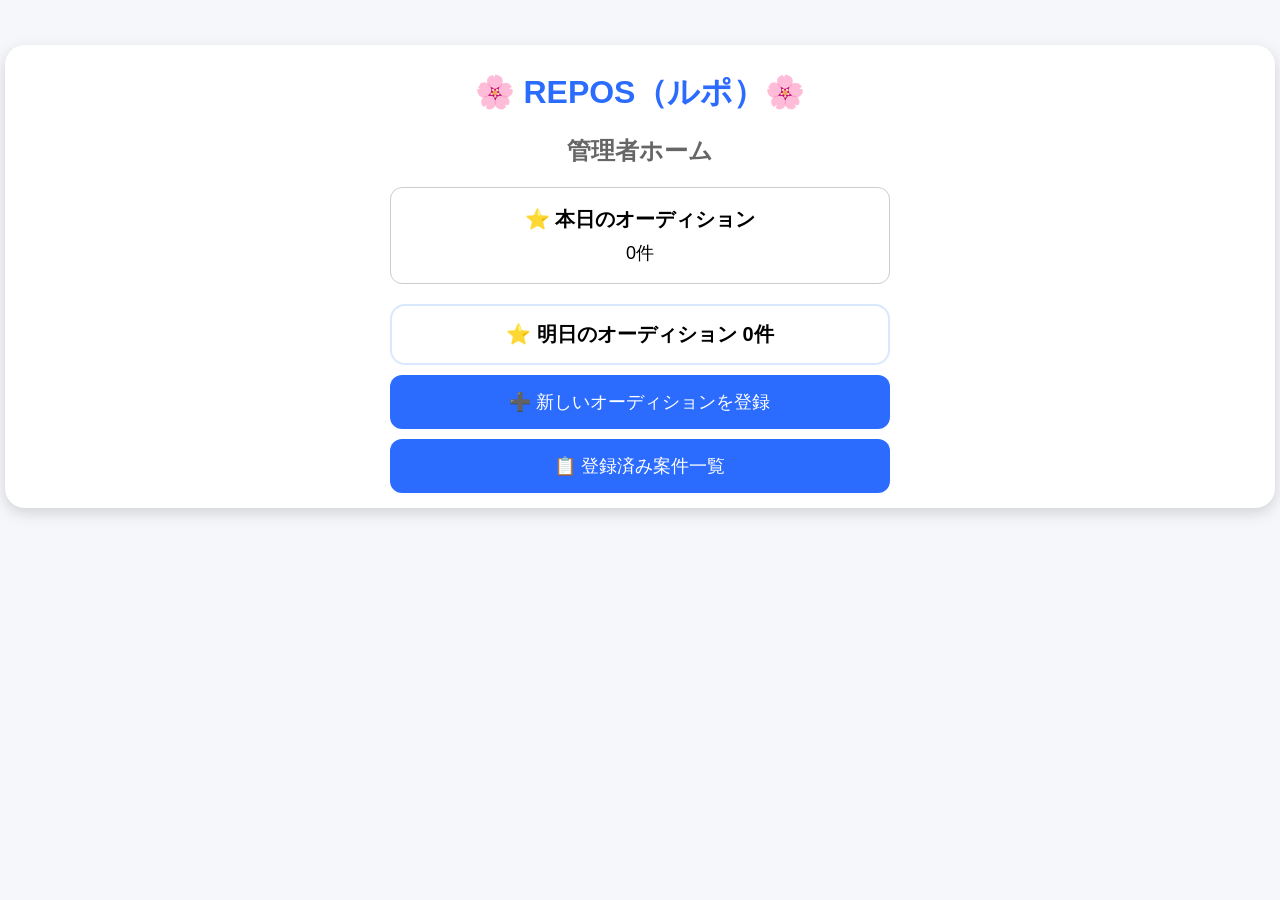
<file: index.html>
<!DOCTYPE html>
<html lang="ja">

<head>

<meta charset="UTF-8">

<meta name="viewport"
content="width=device-width, initial-scale=1.0">

<title>REPOS（ルポ）</title>

<link rel="stylesheet" href="style.css">

</head>

<body>

<div class="container">

<h1>🌸 REPOS（ルポ）🌸</h1>

<h2>管理者ホーム</h2>

<div class="menu">

<!-- ① 本日のオーディション -->
<div
class="today-audition-box"
onclick="location.href='today.html'"
>

<div class="today-title">
⭐ 本日のオーディション
</div>

<div class="today-count">
<span id="todayCount">0</span>件
</div>

</div>


<!-- ② 明日のオーディション -->
<div
class="card"
onclick="location.href='tomorrow.html'"
>

⭐ 明日のオーディション
<span id="tomorrowCount">0</span>件

</div>


<!-- ③ 3日前の入力確認 -->
<div
class="card"
id="inputCheckNotice"
onclick="location.href='check.html'"
style="display:none;"
>

🔔 入力確認のお知らせ
<span id="inputCheckCount">0</span>件

</div>


<!-- ④ 新しいオーディション登録 -->
<button
class="new-audition-button"
onclick="location.href='admin.html'"
>

➕ 新しいオーディションを登録

</button>


<!-- ⑤ 登録済み案件一覧 -->
<button
class="new-audition-button"
onclick="location.href='list.html'"
>

📋 登録済み案件一覧

</button>


</div>

</div>


<script src="app.js"></script>


<style>

.today-audition-box {
    width: 90%;
    max-width: 500px;
    margin: 20px auto;
    padding: 18px;
    border: 1px solid #cccccc;
    border-radius: 12px;
    background: #ffffff;
    text-align: center;
    cursor: pointer;
    box-sizing: border-box;
}

.today-title {
    font-size: 20px;
    font-weight: bold;
    margin-bottom: 8px;
}

.today-count {
    font-size: 18px;
}

.today-audition-box:hover {
    opacity: 0.8;
}

</style>


</body>

</html>
</file>
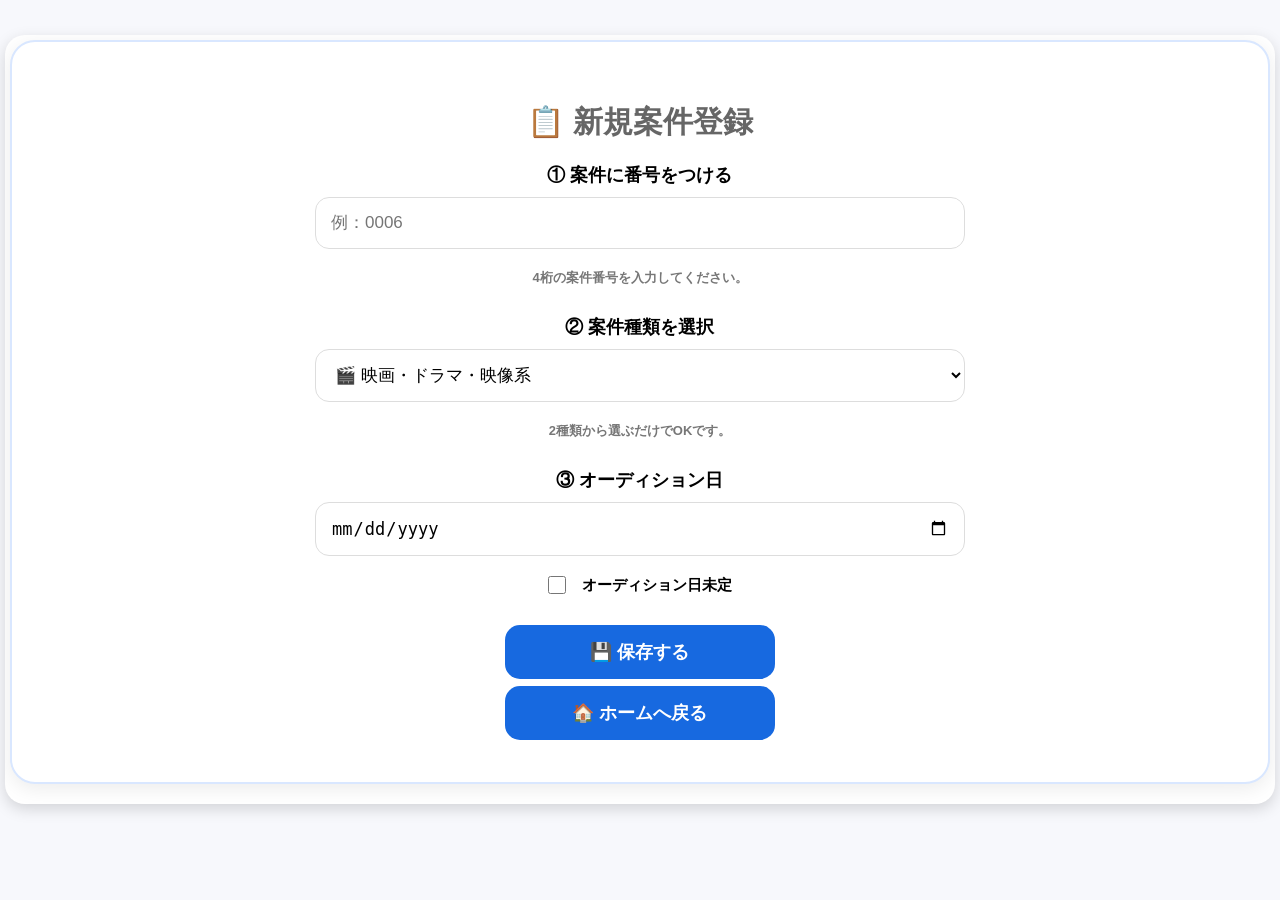
<file: admin.html>
<!DOCTYPE html>
<html lang="ja">

<head>

<meta charset="UTF-8">

<meta name="viewport"
content="width=device-width, initial-scale=1.0">

<title>REPOS - 新規案件登録</title>

<link rel="stylesheet" href="style.css">

<style>

body{
    margin:0;
    font-family:
        -apple-system,
        BlinkMacSystemFont,
        "Helvetica Neue",
        "Yu Gothic",
        "Meiryo",
        sans-serif;
    background:#f7f8fc;
}

.container{
    max-width:760px;
    margin:30px auto;
    padding:25px;
}

.card{
    background:white;
    border-radius:25px;
    padding:35px 30px;
    box-shadow:0 5px 20px rgba(0,0,0,0.08);
}

h2{
    text-align:center;
    margin-bottom:35px;
}

.form-group{
    margin-bottom:28px;
}

.form-title{
    font-size:18px;
    font-weight:bold;
    margin-bottom:10px;
    text-align:center;
}

input[type="text"],
input[type="date"],
select{
    width:100%;
    box-sizing:border-box;
    padding:15px;
    border:1px solid #ddd;
    border-radius:14px;
    font-size:17px;
    background:white;
}

select{
    cursor:pointer;
}

.case-name-note{
    text-align:center;
    color:#777;
    font-size:13px;
    margin-top:7px;
}

/* オーディション日未定 */
.checkbox-area{
    margin-top:14px;
    text-align:center;
    font-size:15px;
}

.checkbox-area label{
    display:inline-flex;
    align-items:center;
    justify-content:center;
    gap:8px;
    cursor:pointer;
}

.checkbox-area input{
    width:18px;
    height:18px;
    margin:0;
    cursor:pointer;
}

.button-area{
    text-align:center;
    margin-top:30px;
}

.save-button,
.home-button{
    width:270px;
    padding:15px;
    border:none;
    border-radius:15px;
    font-size:18px;
    font-weight:bold;
    cursor:pointer;
    margin:7px auto;
    display:block;
}

.save-button{
    background:#1769e0;
    color:white;
}

.home-button{
    background:#1769e0;
    color:white;
}

.save-button:hover,
.home-button:hover{
    opacity:0.9;
}


/* =========================================
   管理者パソコン用
   ========================================= */

@media (min-width:769px){

    /* 入力欄を中央にして650px */
    .form-group input:not([type="checkbox"]),
    .form-group select{
        width:650px !important;
        max-width:650px !important;
        margin-left:auto !important;
        margin-right:auto !important;
        display:block !important;
        box-sizing:border-box !important;
    }

    /* オーディション日未定も650pxの範囲内で中央 */
    .form-group .checkbox-area{
        width:650px !important;
        max-width:650px !important;
        margin:14px auto 0 !important;
        text-align:center !important;
        display:block !important;
        box-sizing:border-box !important;
    }

    .form-group .checkbox-area label{
        display:inline-flex !important;
        align-items:center !important;
        justify-content:center !important;
        margin:0 auto !important;
        gap:8px !important;
    }

}


/* =========================================
   スマホ
   ========================================= */

@media (max-width:768px){

    .container{
        width:100%;
        box-sizing:border-box;
        margin:15px auto;
        padding:15px;
    }

    .card{
        padding:25px 18px;
    }

    .checkbox-area{
        text-align:center;
    }

}

</style>

</head>


<body>

<div class="container">

<div class="card">

<h2>📋 新規案件登録</h2>


<!-- 案件番号 -->

<div class="form-group">

<div class="form-title">
① 案件に番号をつける
</div>

<input
    type="text"
    id="caseNumber"
    placeholder="例：0006"
    maxlength="4"
>

<div class="case-name-note">
4桁の案件番号を入力してください。
</div>

</div>


<!-- 案件種類 -->

<div class="form-group">

<div class="form-title">
② 案件種類を選択
</div>

<select
    id="caseType"
>
    <option value="movie">
        🎬 映画・ドラマ・映像系
    </option>

    <option value="cm">
        📸 CM・スチール系
    </option>
</select>

<div class="case-name-note">
2種類から選ぶだけでOKです。
</div>

</div>


<!-- オーディション日 -->

<div class="form-group">

<div class="form-title">
③ オーディション日
</div>

<input
    type="date"
    id="auditionDate"
>

<div class="checkbox-area">

<label>

<input
    type="checkbox"
    id="dateUnknown"
>

<span>オーディション日未定</span>

</label>

</div>

</div>


<!-- 保存 -->

<div class="button-area">

<button
    type="button"
    class="save-button"
    onclick="saveAudition()"
>
💾 保存する
</button>

<button
    type="button"
    class="home-button"
    onclick="location.href='index.html'"
>
🏠 ホームへ戻る
</button>

</div>

</div>

</div>


<script src="app.js?v=20260825-2005"></script>

</body>

</html>
</file>
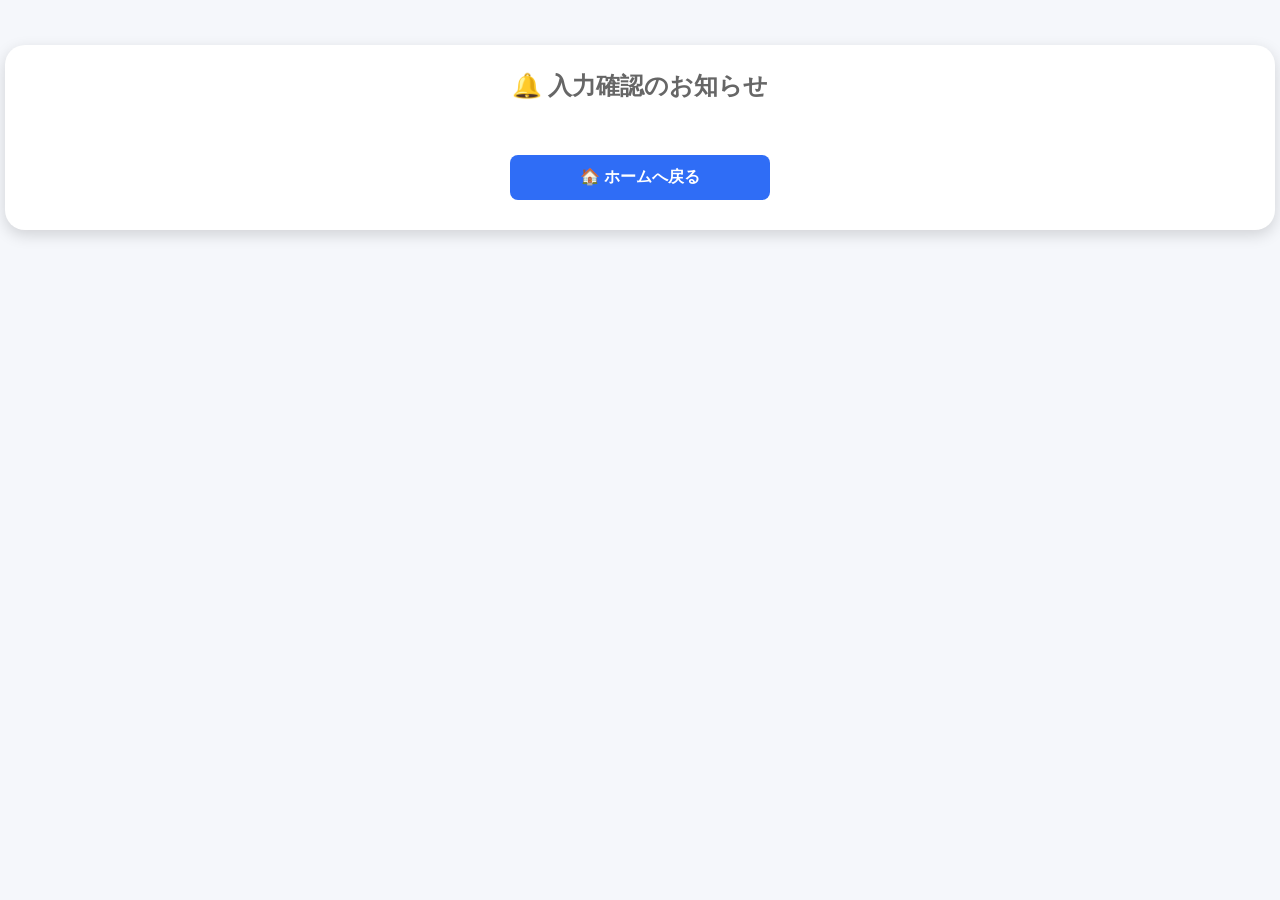
<file: check.html>
<!DOCTYPE html>
<html lang="ja">

<head>

<meta charset="UTF-8">

<meta name="viewport"
content="width=device-width, initial-scale=1.0">

<title>入力確認のお知らせ - REPOS</title>

<link rel="stylesheet" href="style.css">

</head>

<body>

<div class="container">

<h2>🔔 入力確認のお知らせ</h2>

<div id="checkList"></div>

<br>

<button
class="home-button"
onclick="location.href='index.html'"
>
🏠 ホームへ戻る
</button>

</div>

<script src="app.js"></script>

</body>

</html>
</file>
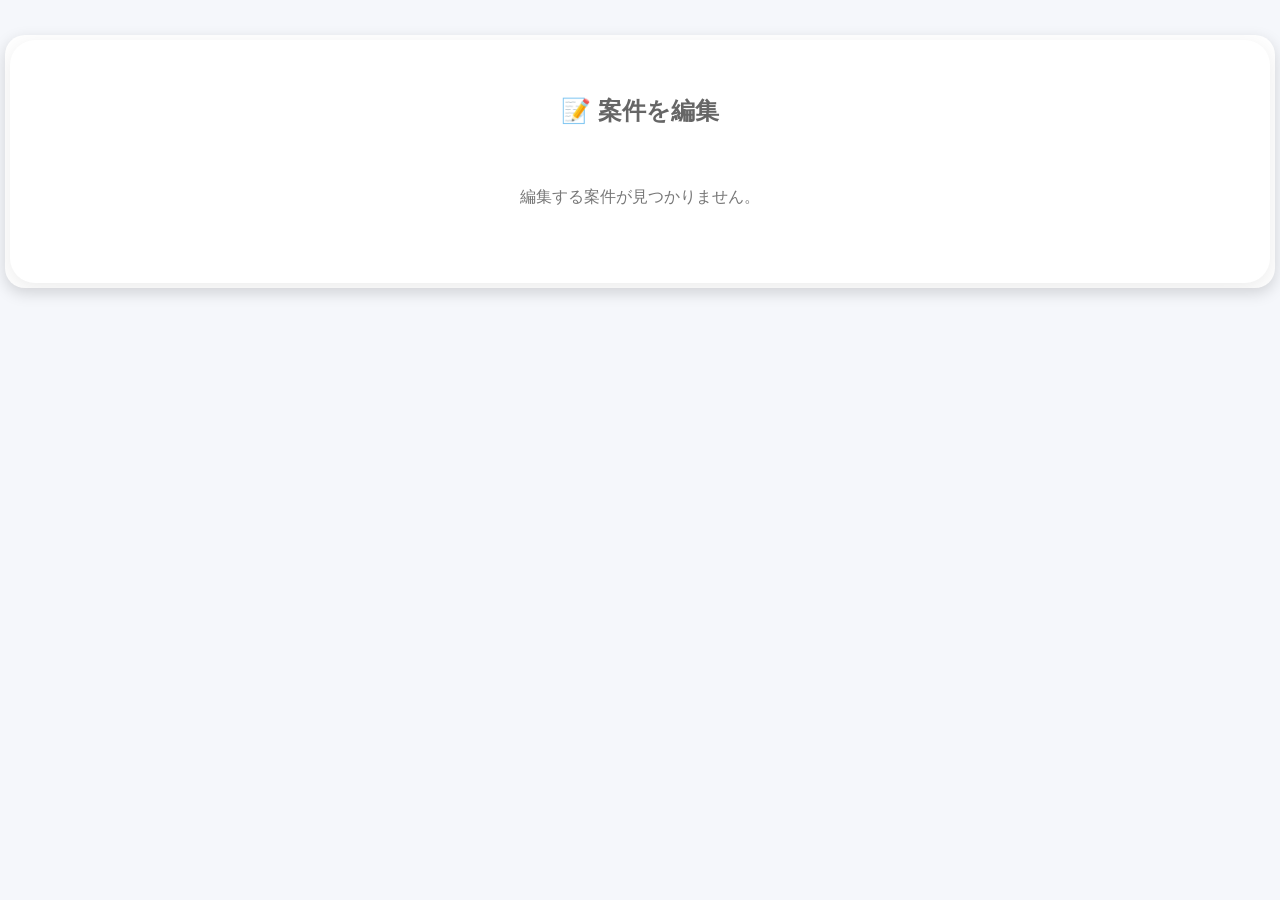
<file: edit.html>
<!DOCTYPE html>
<html lang="ja">

<head>

<meta charset="UTF-8">

<meta name="viewport"
content="width=device-width, initial-scale=1.0">

<title>案件を編集 - REPOS</title>

<link rel="stylesheet" href="style.css">

<style>

.form-container{
    max-width:760px;
    margin:30px auto;
    padding:25px;
}

.edit-card{
    background:#ffffff;
    border-radius:25px;
    padding:35px 30px;
    box-shadow:0 5px 20px rgba(0,0,0,0.08);
}

.form-group{
    margin-bottom:26px;
}

.form-title{
    font-size:18px;
    font-weight:bold;
    margin-bottom:10px;
    text-align:center;
}

.edit-input,
.edit-select{
    width:100%;
    box-sizing:border-box;
    padding:15px;
    border:1px solid #ddd;
    border-radius:14px;
    font-size:17px;
    background:#ffffff;
}

.edit-input[readonly]{
    background:#f5f5f5;
    color:#666;
}

.note{
    text-align:center;
    color:#777;
    font-size:13px;
    margin-top:7px;
}

.checkbox-area{
    width:100%;
    text-align:center;
    margin-top:14px;
    font-size:15px;
}

.checkbox-area label{
    display:inline-flex;
    align-items:center;
    justify-content:center;
    gap:8px;
    cursor:pointer;
}

.checkbox-area input{
    width:18px;
    height:18px;
    margin:0;
    cursor:pointer;
}

.button-area{
    text-align:center;
    margin-top:30px;
}

.save-edit-button,
.back-button{
    width:270px;
    padding:15px;
    border-radius:15px;
    font-size:18px;
    font-weight:bold;
    cursor:pointer;
    margin:7px auto;
    display:block;
}

.save-edit-button{
    background:#1769e0;
    border:none;
    color:#ffffff;
}

.back-button{
    background:#ffffff;
    border:1px solid #aaa;
    color:#333;
}

.save-edit-button:hover,
.back-button:hover{
    opacity:0.9;
}

.loading{
    text-align:center;
    padding:40px 10px;
    color:#777;
    font-size:16px;
}

@media (min-width:769px){

    .form-group .edit-input,
    .form-group .edit-select{
        width:650px !important;
        max-width:650px !important;
        margin-left:auto !important;
        margin-right:auto !important;
        display:block !important;
        box-sizing:border-box !important;
    }

    .checkbox-area{
        width:650px !important;
        max-width:650px !important;
        margin:14px auto 0 !important;
        text-align:center !important;
        display:block !important;
        box-sizing:border-box !important;
    }

}

@media (max-width:768px){

    .form-container{
        width:100%;
        box-sizing:border-box;
        margin:15px auto;
        padding:15px;
    }

    .edit-card{
        padding:25px 18px;
    }

    .checkbox-area{
        text-align:center;
    }

}

</style>

</head>


<body>


<div class="container form-container">

<div class="edit-card">


<h2 style="text-align:center;">
📝 案件を編集
</h2>


<div id="loadingMessage" class="loading">
読み込み中…
</div>


<div id="editForm" style="display:none;">


<!-- 案件番号 -->

<div class="form-group">

<div class="form-title">
案件番号
</div>

<input
    type="text"
    id="caseNumber"
    class="edit-input"
    readonly
>

<div class="note">
案件番号は確認用です。
</div>

</div>


<!-- 案件種類 -->

<div class="form-group">

<div class="form-title">
案件種類
</div>

<select
    id="caseType"
    class="edit-select"
>

<option value="映画・ドラマ・映像系">
🎬 映画・ドラマ・映像系
</option>

<option value="CM・スチール系">
📸 CM・スチール系
</option>

</select>

</div>


<!-- オーディション日 -->

<div class="form-group">

<div class="form-title">
オーディション日
</div>

<input
    type="date"
    id="auditionDate"
    class="edit-input"
>


<div class="checkbox-area">

<label>

<input
    type="checkbox"
    id="dateUnknown"
>

<span>オーディション日未定</span>

</label>

</div>

</div>


<!-- ボタン -->

<div class="button-area">

<button
    type="button"
    class="save-edit-button"
    id="saveButton"
>
💾 変更を保存
</button>


<button
    type="button"
    class="back-button"
    onclick="location.href='list.html'"
>
📋 一覧へ戻る
</button>

</div>


</div>

</div>

</div>


<script>

const SUPABASE_URL =
"https://wnfuyczwuptkwicpullu.supabase.co";

const SUPABASE_KEY =
"sb_publishable_tJYjnFCgcvUII28F8sGKLQ_aRcwntH2";


/* 編集する案件ID */

const editingId =
localStorage.getItem("editingAuditionId");


const loadingMessage =
document.getElementById("loadingMessage");

const editForm =
document.getElementById("editForm");


/* IDがない場合 */

if(!editingId){

    loadingMessage.textContent =
        "編集する案件が見つかりません。";

}else{

    loadEditData();

}


/* =========================
   案件データを読み込む
   ========================= */

async function loadEditData(){

    try{

        const response =
            await fetch(
                SUPABASE_URL +
                "/rest/v1/auditions?id=eq." +
                encodeURIComponent(editingId) +
                "&select=*",
                {
                    method:"GET",
                    headers:{
                        "apikey":SUPABASE_KEY
                    }
                }
            );


        if(!response.ok){

            throw new Error(
                "案件データの取得に失敗しました。"
            );

        }


        const data =
            await response.json();


        if(data.length === 0){

            throw new Error(
                "編集する案件が見つかりません。"
            );

        }


        const audition =
            data[0];


        /* 案件番号 */

        document.getElementById(
            "caseNumber"
        ).value =
            audition.case_number || "";


        /* 案件種類 */

        document.getElementById(
            "caseType"
        ).value =
            audition.case_type || "映画・ドラマ・映像系";


        /* オーディション日 */

        document.getElementById(
            "auditionDate"
        ).value =
            audition.audition_date || "";


        /* オーディション日未定 */

        document.getElementById(
            "dateUnknown"
        ).checked =
            audition.date_unknown === true;


        /* 未定なら日付入力を無効 */

        updateDateInput();


        loadingMessage.style.display =
            "none";

        editForm.style.display =
            "block";


    }catch(error){

        console.error(
            "編集画面読み込みエラー:",
            error
        );

        loadingMessage.textContent =
            "案件を読み込めませんでした。";

    }

}


/* =========================
   日付未定の切り替え
   ========================= */

document.getElementById(
    "dateUnknown"
).addEventListener(
    "change",
    updateDateInput
);


function updateDateInput(){

    const checkbox =
        document.getElementById(
            "dateUnknown"
        );

    const dateInput =
        document.getElementById(
            "auditionDate"
        );


    if(checkbox.checked){

        dateInput.value = "";

        dateInput.disabled = true;

        dateInput.style.background =
            "#f5f5f5";

    }else{

        dateInput.disabled = false;

        dateInput.style.background =
            "#ffffff";

    }

}


/* =========================
   変更を保存
   ========================= */

document.getElementById(
    "saveButton"
).addEventListener(
    "click",
    saveChanges
);


async function saveChanges(){

    const caseType =
        document.getElementById(
            "caseType"
        ).value;


    const dateUnknown =
        document.getElementById(
            "dateUnknown"
        ).checked;


    const auditionDate =
        document.getElementById(
            "auditionDate"
        ).value;


    /* 日付チェック */

    if(
        !dateUnknown &&
        auditionDate === ""
    ){

        alert(
            "オーディション日を入力するか、\n" +
            "「オーディション日未定」にチェックしてください。"
        );

        return;

    }


    try{

        const response =
            await fetch(
                SUPABASE_URL +
                "/rest/v1/auditions?id=eq." +
                encodeURIComponent(editingId),
                {
                    method:"PATCH",

                    headers:{
                        "Content-Type":
                            "application/json",

                        "apikey":
                            SUPABASE_KEY,

                        "Prefer":
                            "return=minimal"
                    },

                    body:
                        JSON.stringify({

                            case_type:
                                caseType,

                            audition_date:
                                dateUnknown
                                    ? null
                                    : auditionDate,

                            date_unknown:
                                dateUnknown

                        })
                }
            );


        if(!response.ok){

            const errorText =
                await response.text();

            console.error(
                "変更保存エラー:",
                errorText
            );

            alert(
                "変更を保存できませんでした。\n\n" +
                errorText
            );

            return;

        }


        alert(
            "変更を保存しました。"
        );


        /* 保存後は一覧へ */

        localStorage.removeItem(
            "editingAuditionId"
        );

        location.href =
            "list.html";


    }catch(error){

        console.error(
            "変更保存エラー:",
            error
        );

        alert(
            "変更を保存できませんでした。\n" +
            "インターネット接続を確認してください。"
        );

    }

}

</script>


</body>

</html>
</file>
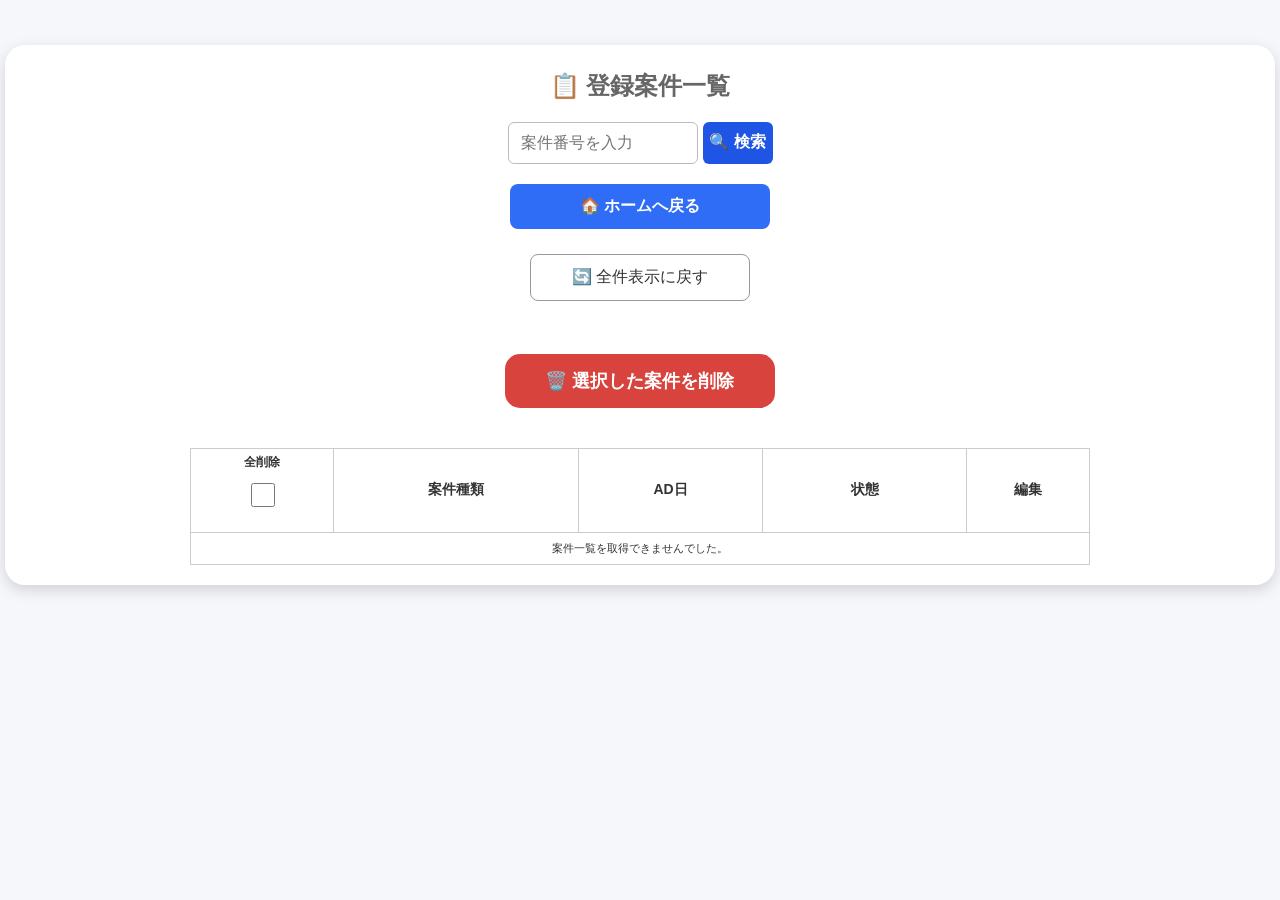
<file: list.html>
<!DOCTYPE html>
<html lang="ja">

<head>

<meta charset="UTF-8">

<meta name="viewport"
content="width=device-width, initial-scale=1.0">

<title>REPOS - 登録案件一覧</title>

<link rel="stylesheet" href="style.css">

<style>

.table-scroll{
    width:100%;
    overflow-x:hidden;
}

.list-table{
    width:100%;
    min-width:0;
    table-layout:fixed;
    border-collapse:collapse;
}

.list-table th,
.list-table td{
    padding:10px 4px;
    text-align:center;
    border:1px solid #ddd;
    box-sizing:border-box;
    overflow:hidden;
}

.list-table th{
    background:#f5f7ff;
    font-weight:bold;
    font-size:14px;
}


/* 横スクロールなしで5列を画面内に収める */

.list-table th:nth-child(1),
.list-table td:nth-child(1){
    width:18%;
}

.list-table th:nth-child(2),
.list-table td:nth-child(2){
    width:24%;
}

.list-table th:nth-child(3),
.list-table td:nth-child(3){
    width:21%;
}

.list-table th:nth-child(4),
.list-table td:nth-child(4){
    width:27%;
}

.list-table th:nth-child(5),
.list-table td:nth-child(5){
    width:10%;
}


.type-cell{
    font-weight:bold;
    white-space:normal;
    overflow-wrap:anywhere;
    word-break:break-word;
    line-height:1.35;
}


.status-select-list{
    width:100%;
    min-width:0;
    max-width:100%;
    box-sizing:border-box;
    padding:7px 2px;
    border-radius:10px;
    border:1px solid #ddd;
    background:#fff;
    font-size:13px;
    font-weight:bold;
    text-align:center;
    cursor:pointer;
}


/* スマートフォン */

@media (max-width:600px){

    .list-table th,
    .list-table td{
        padding:9px 2px;
    }

    .list-table th{
        font-size:12px;
    }

    .list-table td{
        font-size:13px;
    }

    .status-select-list{
        font-size:11px;
        padding:7px 0;
        border-radius:9px;
    }

    .case-select-checkbox,
    .select-all-checkbox{
        width:20px !important;
        height:20px !important;
    }

}


/* 一括削除 */

.bulk-delete-area{
    text-align:center;
    margin:28px auto 20px;
}

.bulk-delete-button{
    width:270px;
    padding:15px;
    border:none;
    border-radius:15px;
    font-size:18px;
    font-weight:bold;
    cursor:pointer;
    background:#d9433e;
    color:#fff;
}

.bulk-delete-button:hover{
    opacity:.9;
}


/* チェックボックス */

.select-all-checkbox{
    width:24px;
    height:24px;
    cursor:pointer;
}

.case-select-checkbox{
    width:24px;
    height:24px;
    cursor:pointer;
}

</style>

</head>


<body>


<div class="container">


<h2>📋 登録案件一覧</h2>


<!-- 案件番号検索 -->

<div class="search-area">

<input
    type="text"
    placeholder="案件番号を入力"
    id="caseNumberSearch"
>

<button
    class="search-button"
    id="searchButton"
>
🔍 検索
</button>

</div>


<!-- ホーム -->

<button
    class="home-button"
    onclick="location.href='index.html'"
>
🏠 ホームへ戻る
</button>


<!-- 全件表示 -->

<button
    class="search-reset-button"
    id="searchResetButton"
>
🔄 全件表示に戻す
</button>


<!-- 一括削除 -->

<div class="bulk-delete-area">

<button
    type="button"
    class="bulk-delete-button"
    id="bulkDeleteButton"
>
🗑️ 選択した案件を削除
</button>

</div>


<!-- 案件一覧 -->

<div class="table-scroll">

<table class="list-table">

<thead>

<tr>

<th>

<div style="font-size:12px; font-weight:bold; margin-bottom:4px;">
全削除
</div>

<input
    type="checkbox"
    id="selectAllCheckbox"
    class="select-all-checkbox"
    title="全削除"
>

</th>

<th>
案件種類
</th>

<th>
AD日
</th>

<th>
状態
</th>

<th>
編集
</th>

</tr>

</thead>


<tbody id="auditionList">
</tbody>


</table>

</div>


</div>


<script src="app.js?v=20260826-1600"></script>


</body>

</html>
</file>
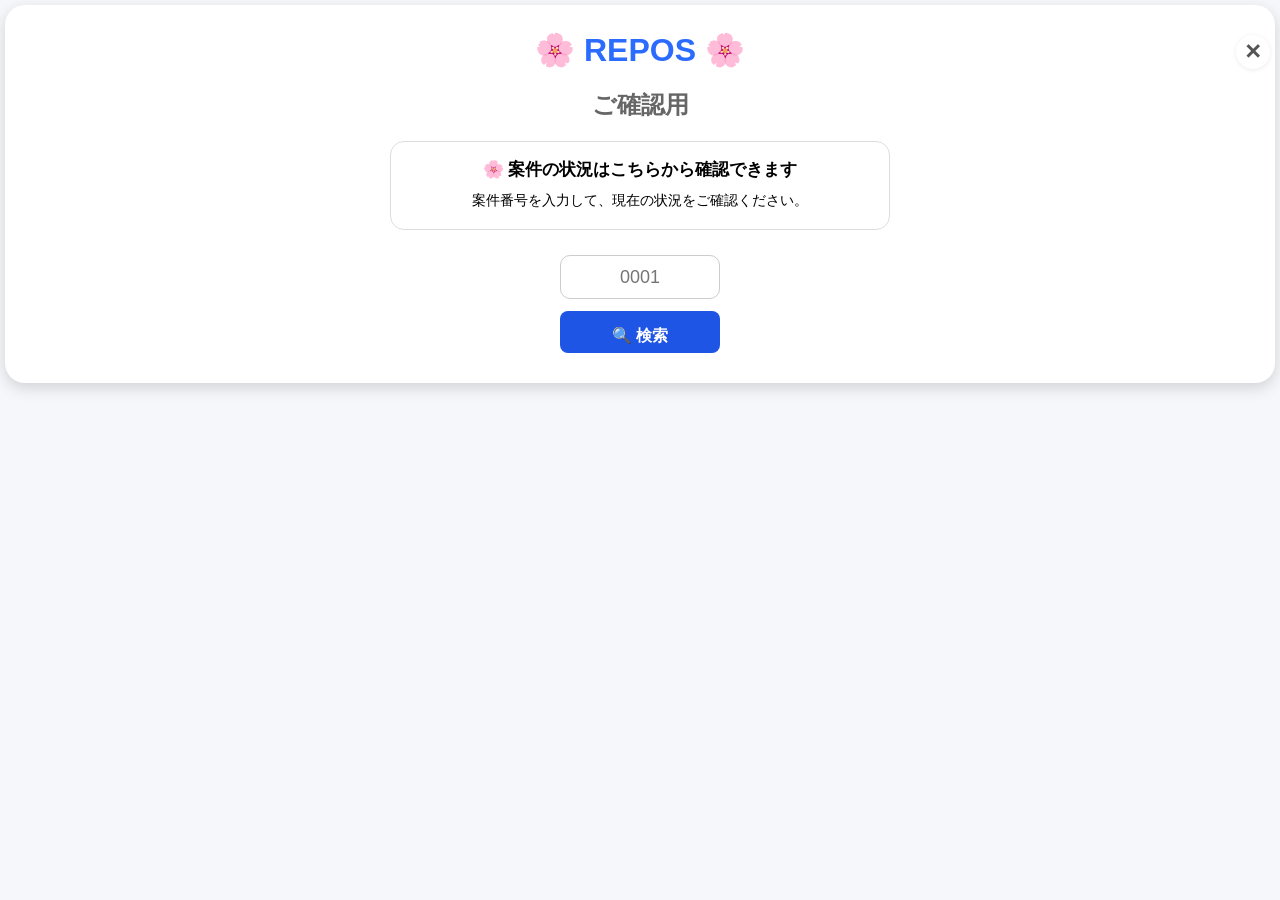
<file: member.html>
<!DOCTYPE html>
<html lang="ja">

<head>

<meta charset="UTF-8">

<meta name="viewport"
content="width=device-width, initial-scale=1.0">

<title>REPOS - ご確認用</title>

<link rel="stylesheet" href="style.css">

<style>

/* =================================
   REPOS 所属者用画面
================================= */

.member-container {

    width: 90%;
    max-width: 500px;

    margin: 0 auto;

    text-align: center;

    position: relative;
}


.member-container h1 {

    text-align: center;

}


.member-container h2 {

    text-align: center;

}


/* =================================
   右上の ✕
================================= */

.member-close-button {

    position: absolute;

    top: 5px;
    right: 5px;

    width: 34px;
    height: 34px;

    border: none;

    border-radius: 50%;

    background: #ffffff;

    color: #555555;

    font-size: 21px;

    font-weight: bold;

    cursor: pointer;

    display: flex;

    align-items: center;

    justify-content: center;

    box-shadow:
        0 1px 5px rgba(0,0,0,0.08);

}


.member-close-button:hover {

    background: #f2f2f2;

}


/* =================================
   案件確認案内
================================= */

.member-link-guide {

    width: 100%;

    max-width: 500px;

    margin: 15px auto 25px;

    padding: 16px;

    box-sizing: border-box;

    background: #ffffff;

    border: 1px solid #dddddd;

    border-radius: 14px;

    text-align: center;

}


.member-link-title {

    font-weight: bold;

    font-size: 17px;

    margin-bottom: 8px;

}


.member-link-text {

    font-size: 14px;

    line-height: 1.7;

}


/* =================================
   検索部分
================================= */

.member-search-area {

    width: 100%;

    text-align: center;

    margin: 0 auto 25px;

}


/* 案件番号入力 */

.member-search-area input[type="text"] {

    width: 160px;

    max-width: 160px;

    height: 44px;

    margin: 0 auto 12px;

    display: block;

    box-sizing: border-box;

    text-align: center;

    font-size: 18px;

}


/* 検索ボタン */

.member-search-area .search-button {

    display: block;

    width: 160px;

    margin: 0 auto;

}


/* =================================
   検索結果
================================= */

.member-result {

    width: 100%;

    max-width: 500px;

    margin: 25px auto;

    box-sizing: border-box;

}


.member-result h3 {

    text-align: center;

    margin-bottom: 15px;

}


/* =================================
   案件情報
================================= */

.member-info {

    width: 100%;

    box-sizing: border-box;

    border: 1px solid #cccccc;

    border-radius: 12px;

    background: #ffffff;

    overflow: hidden;

}


/* 各項目 */

.member-info > div {

    display: flex;

    align-items: center;

    border-bottom: 1px solid #eeeeee;

    min-height: 50px;

}


/* 最後の線 */

.member-info > div:last-child {

    border-bottom: none;

}


/* 項目名 */

.member-info strong {

    width: 120px;

    flex-shrink: 0;

    text-align: center;

    font-weight: bold;

}


/* 内容 */

.member-info span {

    flex: 1;

    text-align: center;

    padding: 10px 8px;

    box-sizing: border-box;

    overflow-wrap: anywhere;

}


/* 状態 */

.member-status {

    font-weight: bold;

}


/* =================================
   メッセージ
================================= */

.member-message {

    text-align: center;

    margin: 20px auto;

    line-height: 1.7;

    overflow-wrap: anywhere;

}


/* =================================
   スマートフォン
================================= */

@media screen and (max-width: 480px) {

    .member-container {

        width: 92%;

    }


    .member-info strong {

        width: 100px;

        font-size: 14px;

    }


    .member-info span {

        font-size: 14px;

    }

}


/* =================================
   スマホで画面からはみ出さない
================================= */

@media screen and (max-width: 380px) {

    .member-info strong {

        width: 90px;

        font-size: 13px;

    }


    .member-info span {

        font-size: 13px;

        padding: 8px 5px;

    }

}

</style>

</head>


<body>


<div class="container member-container">


<!-- =================================
     右上の閉じる ✕
================================= -->

<button
    type="button"
    class="member-close-button"
    onclick="closeMemberPage()"
    aria-label="閉じる"
>
    ✕
</button>


<h1>🌸 REPOS 🌸</h1>

<h2>ご確認用</h2>


<!-- =================================
     案内
================================= -->

<div class="member-link-guide">

    <div class="member-link-title">

        🌸 案件の状況はこちらから確認できます

    </div>


    <div class="member-link-text">

        案件番号を入力して、現在の状況をご確認ください。

    </div>

</div>


<!-- =================================
     検索
================================= -->

<div class="member-search-area">


<input
    type="text"
    id="memberCaseNumber"
    maxlength="4"
    inputmode="numeric"
    placeholder="0001"
    autocomplete="off"
>


<button
    type="button"
    class="search-button"
    onclick="searchMemberCase()"
>

    🔍 検索

</button>


</div>


<!-- =================================
     検索結果
================================= -->

<div
    id="memberResult"
    class="member-result"
    style="display:none;"
>
</div>


<!-- =================================
     メッセージ
================================= -->

<div
    id="memberMessage"
    class="member-message"
    aria-live="polite"
>
</div>


</div>


<script>

/* =================================
   REPOS × Supabase
   所属者用 案件検索
================================= */


const SUPABASE_URL =

    "https://wnfuyczwuptkwicpullu.supabase.co";


/* =================================
   Supabase Publishable Key
================================= */

const SUPABASE_KEY =

    "sb_publishable_tJYjnFCgcvUII28F8sGKLQ_aRcwntH2";


/* =================================
   状態を表示用に変換
================================= */

function getMemberStatusText(status) {


    if (status === "書類選考中") {

        return "🟡 書類選考中";

    }


    if (status === "書類選考終了") {

        return "🟥 書類選考終了";

    }


    if (status === "AD結果待ち") {

        return "🟢 AD結果待ち";

    }


    if (status === "AD選考終了") {

        return "🟦 AD選考終了";

    }


    return status || "";

}


/* =================================
   AD日表示
================================= */
function getMemberCaseTypeText(type) {

    if (type === "cm") {
        return "📸 CM・スチール系";
    }

    if (type === "movie") {
        return "🎬 映画・ドラマ・映像系";
    }

    if (type === "CM・スチール系") {
        return "📸 CM・スチール系";
    }

    if (type === "映画・ドラマ・映像系") {
        return "🎬 映画・ドラマ・映像系";
    }

    return type || "";
}
function getMemberDateText(audition) {


    if (

        !audition.date_unknown &&

        audition.audition_date

    ) {

        return audition.audition_date.replace(

            /-/g,

            "/"

        );

    }


    return "不明";

}


/* =================================
   HTML安全表示
================================= */

function escapeHtml(value) {

    return String(value)

        .replace(/&/g, "&amp;")

        .replace(/</g, "&lt;")

        .replace(/>/g, "&gt;")

        .replace(/"/g, "&quot;")

        .replace(/'/g, "&#039;");

}


/* =================================
   所属者用 案件検索
================================= */

async function searchMemberCase() {


    const input =

        document.getElementById(

            "memberCaseNumber"

        );


    const result =

        document.getElementById(

            "memberResult"

        );


    const message =

        document.getElementById(

            "memberMessage"

        );


    const searchNumber =

        input.value.trim();


    /* =================================
       前回の結果を消す
    ================================= */

    result.style.display = "none";

    result.innerHTML = "";

    message.textContent = "";


    /* =================================
       案件番号未入力
    ================================= */

    if (searchNumber === "") {

        message.textContent =

            "案件番号を入力してください。";

        return;

    }


    /* =================================
       Supabase検索
    ================================= */

    try {


        const url =

            SUPABASE_URL +

            "/rest/v1/auditions" +

            "?select=case_number,case_type,case_name,audition_date,date_unknown,status" +

            "&case_number=eq." +

            encodeURIComponent(

                searchNumber

            );


        const response =

            await fetch(

                url,

                {

                    method: "GET",

                    headers: {

                        "apikey":

                            SUPABASE_KEY

                    }

                }

            );


        const responseText =

            await response.text();


        /* =================================
           HTTPエラー
        ================================= */

        if (!response.ok) {


            console.error(

                "Supabase HTTPエラー:",

                response.status,

                responseText

            );


            if (response.status === 401) {

                message.textContent =

                    "Supabaseの接続情報を確認してください。（HTTP 401）";

            }

            else {

                message.textContent =

                    "案件情報の取得に失敗しました。（HTTP " +

                    response.status +

                    "）";

            }


            return;

        }


        /* =================================
           データ
        ================================= */

        const auditions =

            responseText

                ? JSON.parse(responseText)

                : [];


        /* =================================
           案件なし
        ================================= */

        if (

            !Array.isArray(auditions) ||

            auditions.length === 0

        ) {


            message.textContent =

                "該当する案件がありません。";

            return;

        }


        /* =================================
           1件取得
        ================================= */

        const audition =

            auditions[0];


        /* =================================
           状態
        ================================= */

        const statusText =

            getMemberStatusText(

                audition.status

            );


        /* =================================
           AD日
        ================================= */

        const dateText =

            getMemberDateText(

                audition

            );


        /* =================================
           検索結果表示
        ================================= */

        result.innerHTML = `

            <h3>📋 案件情報</h3>


            <div class="member-info">


                <!-- 案件番号 -->

                <div>

                    <strong>

                        案件番号

                    </strong>


                    <span>

                        ${escapeHtml(

                            audition.case_number || ""

                        )}

                    </span>

                </div>


                <!-- 案件種類 -->

                <div>

                    <strong>

                        案件種類

                    </strong>


              <span>
    ${audition.case_type === "cm"
        ? "📸 CM・スチール系"
        : audition.case_type === "movie"
        ? "🎬 映画・ドラマ・映像系"
        : escapeHtml(audition.case_type || "")
    }
</span>     
                </div>


                <!-- AD日 -->

                <div>

                    <strong>

                        AD日

                    </strong>


                    <span>

                        ${escapeHtml(

                            dateText

                        )}

                    </span>

                </div>


                <!-- 現在の状況 -->

                <div>

                    <strong>

                        現在の状況

                    </strong>


                    <span class="member-status">

                        ${escapeHtml(

                            statusText

                        )}

                    </span>

                </div>


            </div>

        `;


        result.style.display =

            "block";


    }


    catch (error) {


        console.error(

            "所属者用案件検索エラー:",

            error

        );


        message.textContent =

            "検索エラーが発生しました。";

    }

}


/* =================================
   右上の ✕
   確認画面を終了
================================= */

function closeMemberPage() {


    if (

        window.history.length > 1

    ) {


        window.history.back();

        return;

    }


    document.body.innerHTML = `

        <div style="

            min-height:100vh;

            display:flex;

            align-items:center;

            justify-content:center;

            text-align:center;

            font-family:

            -apple-system,

            BlinkMacSystemFont,

            'Hiragino Kaku Gothic ProN',

            'Yu Gothic',

            sans-serif;

            color:#555;

            padding:20px;

        ">


            <div>


                <div style="

                    font-size:40px;

                    margin-bottom:15px;

                ">

                    🌸

                </div>


                <div style="

                    font-size:18px;

                    font-weight:bold;

                    margin-bottom:10px;

                ">

                    ご確認画面を閉じました

                </div>


                <div style="

                    font-size:14px;

                    color:#888;

                    line-height:1.7;

                ">

                    ブラウザの戻るボタンで<br>

                    前の画面に戻れます。

                </div>


            </div>

        </div>

    `;

}


/* =================================
   Enterキーでも検索
================================= */

document

    .getElementById(

        "memberCaseNumber"

    )

    .addEventListener(

        "keydown",

        function(event) {


            if (

                event.key === "Enter"

            ) {


                event.preventDefault();

                searchMemberCase();

            }

        }

    );

</script>


</body>

</html>
</file>
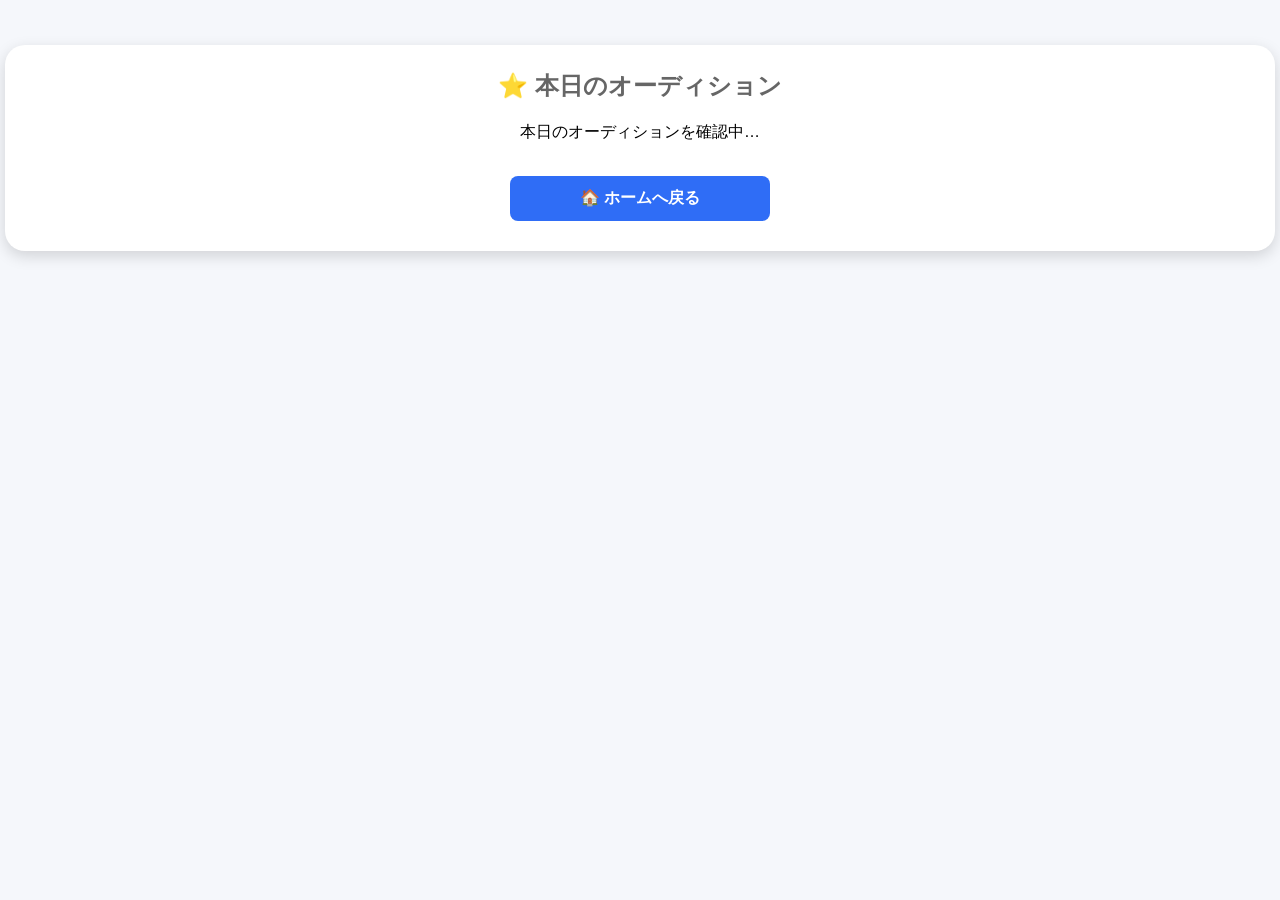
<file: today.html>
<!DOCTYPE html>
<html lang="ja">

<head>

<meta charset="UTF-8">

<meta name="viewport"
content="width=device-width, initial-scale=1.0">

<title>本日のオーディション - REPOS</title>

<link rel="stylesheet" href="style.css">

</head>

<body>

<div class="container">

<h2>⭐ 本日のオーディション</h2>

<div id="todayList">
    本日のオーディションを確認中…
</div>

<br>

<button
class="home-button"
onclick="location.href='index.html'"
>
🏠 ホームへ戻る
</button>

</div>

<script src="app.js"></script>

</body>

</html>
</file>
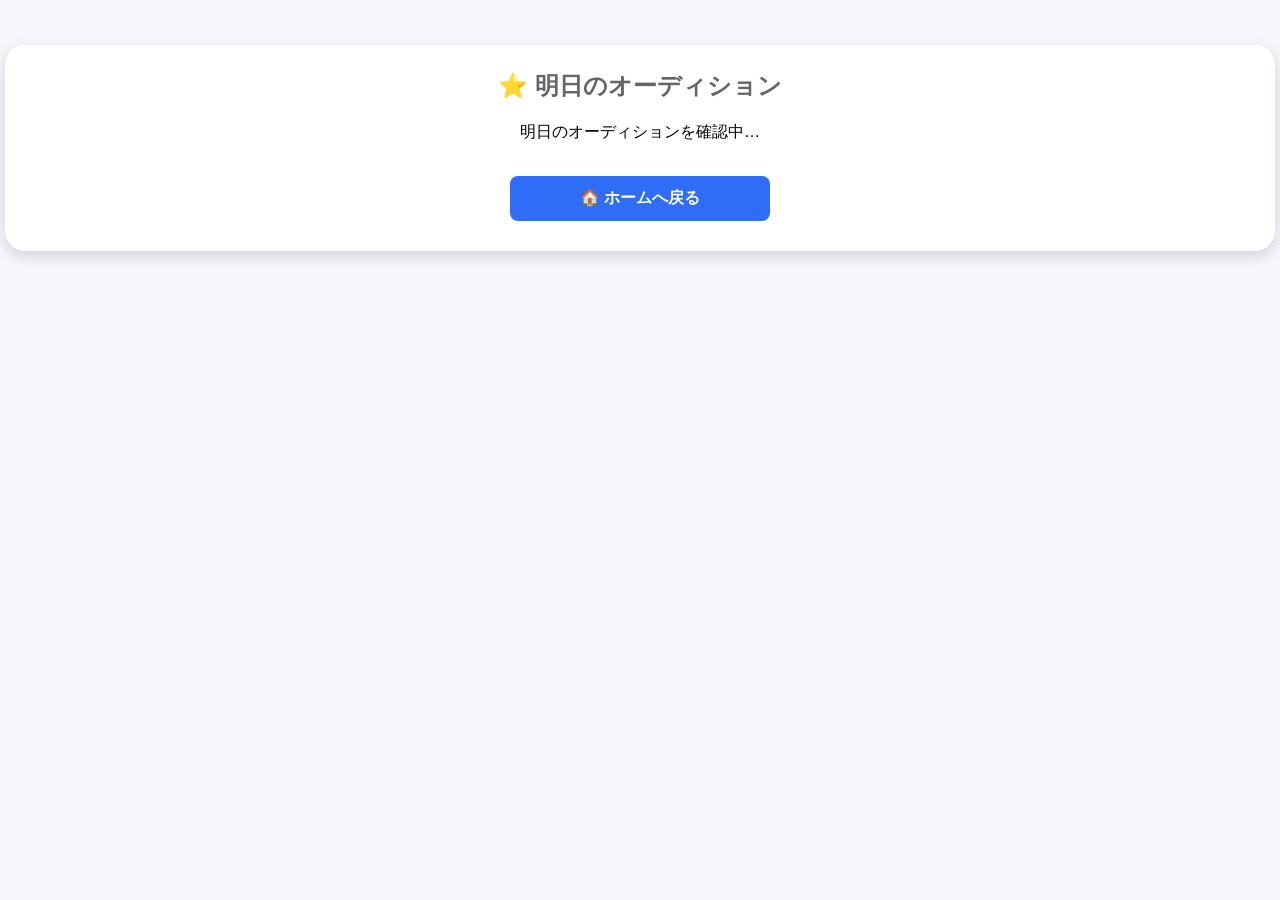
<file: tomorrow.html>
<!DOCTYPE html>
<html lang="ja">

<head>

<meta charset="UTF-8">

<meta name="viewport"
content="width=device-width, initial-scale=1.0">

<title>明日のオーディション - REPOS</title>

<link rel="stylesheet" href="style.css">

</head>

<body>

<div class="container">

<h2>⭐ 明日のオーディション</h2>

<div id="tomorrowList">
 明日のオーディションを確認中…
</div>

<br>

<button
class="home-button"
onclick="location.href='index.html'"
>
🏠 ホームへ戻る
</button>

</div>

<script src="app.js"></script>

</body>

</html>
</file>
<file: style.css>
body{
margin:0;
padding:0;
background:#f5f7fb;
font-family:"Yu Gothic","Meiryo",sans-serif;
}

.container{
width:90%;
max-width:500px;
margin:40px auto;
background:white;
border-radius:20px;
padding:30px;
box-shadow:0 5px 15px rgba(0,0,0,0.15);
text-align:center;
}

h1{
color:#2b6cff;
margin-bottom:20px;
}

p{
font-size:18px;
color:#444;
}

button{
width:100%;
padding:15px;
margin-top:25px;
border:none;
border-radius:12px;
background:#2b6cff;
color:white;
font-size:18px;
cursor:pointer;
}

button:hover{
background:#1f53c5;
}
h2{
color:#666;
margin-bottom:25px;
}

.card{

background:#ffffff;

border:2px solid #d9e7ff;

border-radius:15px;

padding:15px;

margin-bottom:15px;

font-size:20px;

font-weight:bold;

}
input,
select,
textarea{

width:100%;

padding:12px;

margin-top:8px;

margin-bottom:20px;

border-radius:10px;

border:1px solid #cccccc;

font-size:16px;

box-sizing:border-box;

}

label{

font-weight:bold;

display:block;

text-align:left;

margin-top:10px;

}
input,
select,
textarea{

width:100%;

padding:12px;

margin-top:8px;

margin-bottom:20px;

border-radius:10px;

border:1px solid #cccccc;

font-size:16px;

box-sizing:border-box;

}

label{

font-weight:bold;

display:block;

text-align:left;

margin-top:10px;

}
table{
width:100%;
border-collapse:collapse;
margin-top:20px;
background:#fff;
}

th{
background:#2f6df6;
color:white;
padding:12px;
text-align:center;
}

td{
padding:10px;
border:1px solid #ddd;
text-align:center;
}

tr:nth-child(even){
background:#f8f9fc;
}

table button{
border:none;
background:none;
font-size:18px;
cursor:pointer;
}

table button:hover{
transform:scale(1.2);
}
.home-button{
width:100%;
background:#2f6df6;
color:#fff;
border:none;
border-radius:12px;
padding:14px;
font-size:18px;
font-weight:bold;
cursor:pointer;
margin-top:10px;
}

.home-button:hover{
background:#1d56d8;
}
home-button,
.search-button {

width: 220px;
height: 45px;

display: block;
margin: 15px auto;

border-radius: 10px;

background: #1f55e5;
color: white;

font-size: 18px;
font-weight: bold;

border: none;

cursor: pointer;
}
.list-table{

width:100%;

border-collapse:collapse;

margin-top:20px;

font-size:15px;

}

.list-table th{

background:#1f55e5;

color:white;

padding:10px;

}

.list-table td{

border:1px solid #dddddd;

padding:8px;

text-align:center;

}

.list-table tr:nth-child(even){

background:#f7f7f7;

}

.list-table button{

padding:5px 10px;

border:none;

border-radius:5px;

cursor:pointer;

}
search-area{

display:flex;

justify-content:center;

align-items:center;

gap:10;margin:25px 0;

}

.search-area input{

width:220px;

padding:8px;

font-size:16px;

}

.search-button{

width:90px;

height:40px;

background:#1f55e5;

color:#fff;

border:none;

border-radius:8px;

cursor:pointer;

font-size:16px;

font-weight:bold;

}
.search-area{

display:flex;

justify-content:center;

align-items:center;

gap:8px;

margin:25px auto;

width:100%;

}

.search-area input{

width:260px;

height:42px;

padding:0 12px;

font-size:16px;

border-radius:8px;

}

.search-button{

width:90px;

height:42px;

background:#1f55e5;

color:white;

border:none;

border-radius:8px;

font-size:16px;

font-weight:bold;

cursor:pointer;

}
.list-table{

width:100%;

border-collapse:collapse;

font-size:14px;

margin-top:20px;

}

.list-table th{

background:#0d6efd;

color:white;

padding:8px;

border:1px solid #cccccc;

}

.list-table td{

padding:6px;

border:1px solid #cccccc;

text-align:center;

height:32px;

}

.list-table tr:nth-child(even){

background:#f8f8f8;

}
.list-table button{

width:38px;

height:30px;

border:none;

border-radius:5px;

cursor:pointer;

}

.search-area{

margin-bottom:25px;

}

table{

width:100%;

}
/* ===== Excel風一覧（追加）===== */

.list-table{

table-layout:fixed;

}

.list-table th:nth-child(1),
.list-table td:nth-child(1){

width:90px;

}

.list-table th:nth-child(2),
.list-table td:nth-child(2){

width:120px;

}

.list-table th:nth-child(3),
.list-table td:nth-child(3){

width:120px;

}

.list-table th:nth-child(4),
.list-table td:nth-child(4){

width:140px;

}

.list-table th:nth-child(5),
.list-table td:nth-child(5),

.list-table th:nth-child(6),
.list-table td:nth-child(6){

width:60px;

}
/* ===== 登録案件一覧・Excel風表示 ===== */

.list-table {
width: 100%;
border-collapse: collapse;
table-layout: fixed;
margin: 20px 0;
font-size: 14px;
}

.list-table th,
.list-table td {
border: 1px solid #cccccc;
padding: 8px 5px;
text-align: center;
vertical-align: middle;
}

.list-table th {
background: #eeeeee;
font-weight: bold;
}

/* 案件番号 */
.list-table th:nth-child(1),
.list-table td:nth-child(1) {
width: 90px;
}

/* 案件名 */
.list-table th:nth-child(2),
.list-table td:nth-child(2) {
width: auto;
}

/* AD日 */
.list-table th:nth-child(3),
.list-table td:nth-child(3) {
width: 110px;
}

/* 状態 */
.list-table th:nth-child(4),
.list-table td:nth-child(4) {
width: 130px;
}

/* 編集 */
.list-table th:nth-child(5),
.list-table td:nth-child(5) {
width: 55px;
}

/* 削除 */
.list-table th:nth-child(6),
.list-table td:nth-child(6) {
width: 55px;
}

/* 編集・削除ボタン */
.list-table button {
width: 40px;
height: 32px;
padding: 0;
border: none;
border-radius: 5px;
cursor: pointer;
font-size: 17px;
}
/* =================================
登録案件一覧
Excel風レイアウト
================================= */

/* 検索エリア */
.search-area {
display: flex;
justify-content: center;
align-items: center;
gap: 8px;
margin: 20px auto;
width: 100%;
}

/* 案件番号入力 */
.search-area input {
width: 220px;
height: 42px;
padding: 0 12px;
box-sizing: border-box;
font-size: 16px;
border: 1px solid #bbb;
border-radius: 6px;
}

/* 検索ボタン */
.search-area .search-button {
width: 90px;
height: 42px;
padding: 0;
font-size: 16px;
border-radius: 6px;
white-space: nowrap;
}

/* 登録案件一覧のタイトル */
.container h2 {
text-align: center;
margin-bottom: 20px;
}

/* 表を横いっぱいにする */
.list-table {
width: 100%;
min-width: 700px;
border-collapse: collapse;
table-layout: fixed;
background: white;
}

/* 表の枠 */
.list-table th,
.list-table td {
border: 1px solid #999;
padding: 10px 6px;
text-align: center;
vertical-align: middle;
}

/* 見出し */
.list-table th {
background: #eeeeee;
font-weight: bold;
white-space: nowrap;
}

/* 列の幅 */
.list-table th:nth-child(1),
.list-table td:nth-child(1) {
width: 90px;
}

.list-table th:nth-child(2),
.list-table td:nth-child(2) {
width: 220px;
}

.list-table th:nth-child(3),
.list-table td:nth-child(3) {
width: 130px;
}

.list-table th:nth-child(4),
.list-table td:nth-child(4) {
width: 140px;
}

.list-table th:nth-child(5),
.list-table td:nth-child(5),
.list-table th:nth-child(6),
.list-table td:nth-child(6) {
width: 70px;
}

/* 編集・削除ボタン */
.list-table td button {
width: 48px;
min-width: 48px;
height: 38px;
padding: 0;
font-size: 18px;
}

/* 表が画面からはみ出す場合 */
.container {
overflow-x: auto;
}
@media (max-width: 600px) {

.search-area {
    gap: 6px;
}

.search-area input {
    width: 190px;
    font-size: 15px;
}

.search-area .search-button {
    width: 75px;
    font-size: 15px;
}


/* スマホでも一覧を画面内に表示 */
.list-table {
    min-width: 0;
    width: 100%;
    table-layout: fixed;
    font-size: 11px;
}


/* 文字を省略せず、全部表示 */
.list-table th,
.list-table td {
    padding: 6px 2px;
    white-space: normal;
    overflow: visible;
    text-overflow: clip;
    word-break: break-word;
    line-height: 1.3;
}


/* 案件番号 */
.list-table th:nth-child(1),
.list-table td:nth-child(1) {
    width: 14%;
}


/* 案件名 */
.list-table th:nth-child(2),
.list-table td:nth-child(2) {
    width: 22%;
}


/* AD日 */
.list-table th:nth-child(3),
.list-table td:nth-child(3) {
    width: 19%;
    word-break: normal;
}


/* 状態 */
.list-table th:nth-child(4),
.list-table td:nth-child(4) {
    width: 25%;
}


/* 編集 */
.list-table th:nth-child(5),
.list-table td:nth-child(5) {
    width: 10%;
}


/* 削除 */
.list-table th:nth-child(6),
.list-table td:nth-child(6) {
    width: 10%;
}

}
/* スマートフォン用 */

/* ホームへ戻る */
.home-button {
display: block;
width: 260px;
margin: 15px auto 25px;
padding: 12px;
font-size: 16px;
border-radius: 8px;
}

/* 検索を2つセットで中央に配置 */
.search-area {
display: flex !important;
justify-content: center !important;
align-items: center !important;
gap: 6px !important;
width: fit-content !important;
margin: 20px auto !important;
}

/* 案件番号入力 */
.search-area input {
width: 220px !important;
height: 42px;
box-sizing: border-box;
margin: 0 !important;
}

/* 検索ボタン */
.search-area .search-button {
width: 90px !important;
height: 42px;
margin: 0 !important;
box-sizing: border-box;
}
/* 登録案件一覧を中央にする */
.container h2 {
text-align: center !important;
width: 100%;
margin-left: auto;
margin-right: auto;
}
.date-row {
display: flex;
align-items: center;
gap: 12px;
flex-wrap: wrap;
margin-bottom: 15px;
}

.date-row > label:first-child {
margin: 0;
}

.date-row input[type="date"] {
margin: 0;
}

.unknown-date {
display: flex;
align-items: center;
gap: 5px;
margin: 0;
white-space: nowrap;
}

.unknown-date input[type="checkbox"] {
margin: 0;
}

/* =========================
REPOS 登録案件一覧
表を一画面に収める
========================= */

.list-table {
width: 100%;
max-width: 100%;
table-layout: fixed;
border-collapse: collapse;
font-size: 14px;
}

.list-table th,
.list-table td {
padding: 8px 4px;
text-align: center;
border: 1px solid #999;
white-space: nowrap;
overflow: hidden;
text-overflow: ellipsis;
}

/* 案件番号 */
.list-table th:nth-child(1),
.list-table td:nth-child(1) {
width: 15%;
}

/* 案件名 */
.list-table th:nth-child(2),
.list-table td:nth-child(2) {
width: 25%;
}

/* AD日 */
.list-table th:nth-child(3),
.list-table td:nth-child(3) {
width: 20%;
}

/* 状態 */
.list-table th:nth-child(4),
.list-table td:nth-child(4) {
width: 20%;
}

/* 編集 */
.list-table th:nth-child(5),
.list-table td:nth-child(5) {
width: 10%;
}

/* 削除 */
.list-table th:nth-child(6),
.list-table td:nth-child(6) {
width: 10%;
}

/* 編集・削除ボタン */
.list-table td button {
padding: 3px 6px;
font-size: 14px;
cursor: pointer;
}
/* REPOS 登録案件一覧・コンパクト表示 */

.list-table {
width: 100%;
max-width: 700px;
margin: 0 auto;
table-layout: fixed;
border-collapse: collapse;
font-size: 12px;
}

.list-table th,
.list-table td {
padding: 5px 2px;
border: 1px solid #888;
text-align: center;
white-space: nowrap;
overflow: hidden;
text-overflow: ellipsis;
}

/* 案件番号 */
.list-table th:nth-child(1),
.list-table td:nth-child(1) {
width: 13%;
}

/* 案件名 */
.list-table th:nth-child(2),
.list-table td:nth-child(2) {
width: 24%;
}

/* AD日 */
.list-table th:nth-child(3),
.list-table td:nth-child(3) {
width: 18%;
}

/* 状態 */
.list-table th:nth-child(4),
.list-table td:nth-child(4) {
width: 20%;
}

/* 編集 */
.list-table th:nth-child(5),
.list-table td:nth-child(5) {
width: 12%;
}

/* 削除 */
.list-table th:nth-child(6),
.list-table td:nth-child(6) {
width: 13%;
}

.list-table button {
padding: 2px 4px;
font-size: 12px;
min-width: 0;
}
/* =====================================
REPOS 登録案件一覧
画面内に全部おさめる最終調整
===================================== */

.list-table {
width: 100% !important;
max-width: 100% !important;
table-layout: fixed !important;
border-collapse: collapse !important;
font-size: 12px !important;
margin: 15px 0 !important;
}

/* 見出し・セル */
.list-table th,
.list-table td {
padding: 5px 3px !important;
border: 1px solid #ccc !important;
text-align: center !important;
vertical-align: middle !important;
white-space: nowrap !important;
overflow: hidden !important;
text-overflow: ellipsis !important;
box-sizing: border-box !important;
}

/* 案件番号 */
.list-table th:nth-child(1),
.list-table td:nth-child(1) {
width: 13% !important;
}

/* 案件名 */
.list-table th:nth-child(2),
.list-table td:nth-child(2) {
width: 27% !important;
}

/* AD日 */
.list-table th:nth-child(3),
.list-table td:nth-child(3) {
width: 17% !important;
}

/* 状態 */
.list-table th:nth-child(4),
.list-table td:nth-child(4) {
width: 19% !important;
}

/* 編集 */
.list-table th:nth-child(5),
.list-table td:nth-child(5) {
width: 12% !important;
}

/* 削除 */
.list-table th:nth-child(6),
.list-table td:nth-child(6) {
width: 12% !important;
}

/* 編集・削除ボタン */
.list-table button {
width: 30px !important;
height: 28px !important;
padding: 0 !important;
margin: 0 !important;
font-size: 14px !important;
border: none !important;
cursor: pointer !important;
}

/* スマホでも横スクロールさせない */
.container {
width: 100% !important;
max-width: 100% !important;
padding: 5px !important;
box-sizing: border-box !important;
overflow-x: hidden !important;
}

body {
margin: 0 !important;
padding: 5px !important;
overflow-x: hidden !important;
}

/* 検索欄も画面内に収める */
.search-area {
width: 100% !important;
box-sizing: border-box !important;
display: flex !important;
justify-content: center !important;
align-items: center !important;
gap: 5px !important;
}

.search-area input {
width: 190px !important;
box-sizing: border-box !important;
}

.search-area .search-button {
width: 70px !important;
box-sizing: border-box !important;
}
/* =====================================
REPOS 登録案件一覧
表の見出しを白く・見やすく
===================================== */

.list-table th {
background: #ffffff !important;
color: #333333 !important;
font-weight: bold !important;
border: 1px solid #cccccc !important;
padding: 7px 3px !important;
text-align: center !important;
vertical-align: middle !important;
}

/* 表の中身も白地にする */
.list-table td {
background: #ffffff !important;
color: #333333 !important;
}

/* 交互の灰色背景を解除 */
.list-table tr:nth-child(even),
.list-table tr:nth-child(odd) {
background: #ffffff !important;
}
/* REPOS 入力確認のお知らせ */

.input-check-notice {
margin: 10px auto;
padding: 10px 15px;
width: fit-content;
background: #fff;
border: 1px solid #ccc;
border-radius: 12px;
text-align: center;
font-weight: bold;
cursor: pointer;
}

#inputCheckCount {
margin-left: 5px;
}
/* =========================
REPOS ホーム画面
メニューの横幅を統一
========================= */

.menu .card,
.menu .today-audition-box,
.menu > button {
width: 90% !important;
max-width: 500px !important;
margin-left: auto !important;
margin-right: auto !important;
box-sizing: border-box !important;
}

/* それぞれの項目の間隔 */
.menu .card {
margin-top: 10px;
margin-bottom: 10px;
}

/* 新しいオーディション登録ボタン */
.menu > button {
display: block;
margin-top: 10px !important;
margin-bottom: 10px !important;
}
/* =================================
   REPOS 明日のオーディション
   案件番号バッジ
================================= */

.tomorrow-number {
    display: inline-block;
    background: #e8f2ff;
    color: #1976d2;
    border: 2px solid #64b5f6;
    border-radius: 8px;
    padding: 5px 12px;
    font-weight: bold;
    font-size: 16px;
    margin-bottom: 8px;
}
/* =================================
   REPOS 編集画面
   オーディション日不明を横並び
================================= */

#editDateUnknown {
    width: auto;
    display: inline-block;
    vertical-align: middle;
    margin: 0 6px 0 0;
}

label[for="editDateUnknown"] {
    display: inline-flex;
    align-items: center;
    gap: 6px;
}
/* =================================
   REPOS 明日のオーディション
   クリックできることを分かりやすくする
================================= */

.card[onclick] {
    cursor: pointer;
}

.card[onclick]:hover {
    opacity: 0.8;
}/* =================================
   REPOS 検索リセットボタン
================================= */

.search-reset-button {
    padding: 8px 12px;
    border: 1px solid #999;
    border-radius: 8px;
    background: #ffffff;
    cursor: pointer;
}

.search-reset-button:hover {
    opacity: 0.8;
}
/* 🔄 全件表示ボタン */
.search-reset-button {
    width: auto;
    min-width: 110px;
    padding: 10px 15px;
    margin-left: 5px;
    display: inline-block;
    box-sizing: border-box;
}
/* 全件表示に戻すボタン */
.search-reset-button {
    display: block;
    width: 220px;
    margin: 10px auto 25px;
    padding: 12px 15px;
    font-size: 16px;
    border: 1px solid #999;
    border-radius: 8px;
    background: #ffffff;
    cursor: pointer;
    box-sizing: border-box;
}

.search-reset-button:hover {
    opacity: 0.8;
}
/* 🔄 全件表示に戻すボタンの文字を常に見えるようにする */
.search-reset-button {
    color: #333333;
    background: #ffffff;
    border: 1px solid #999999;
}

/* マウスを乗せたとき */
.search-reset-button:hover {
    color: #333333;
    background: #eeeeee;
}
/* =================================
   新規登録・編集画面
   中央寄せ・スマホ対応
================================= */

.form-container {
    width: 90%;
    max-width: 500px;
    margin: 0 auto;
    box-sizing: border-box;
}

.form-container label {
    display: block;
    width: 100%;
    margin-top: 14px;
    margin-bottom: 6px;
}

.form-container input,
.form-container select {
    display: block;
    width: 100%;
    max-width: 500px;
    box-sizing: border-box;
    margin: 0 auto;
}

.form-container button {
    display: block;
    margin-left: auto;
    margin-right: auto;
}
/* =================================
   新しいオーディション登録
   フォーム全体を中央に統一
================================= */

.form-container {
    width: 90%;
    max-width: 500px;
    margin: 0 auto;
    box-sizing: border-box;
}


/* ラベル */
.form-container > label,
.form-container .date-row > label:first-child {
    display: block;
    width: 100%;
    max-width: 500px;
    margin: 14px auto 6px;
    text-align: left;
    box-sizing: border-box;
}


/* 入力欄・選択欄 */
.form-container input[type="text"],
.form-container input[type="date"],
.form-container select {
    display: block;
    width: 100%;
    max-width: 500px;
    margin: 0 auto 12px;
    box-sizing: border-box;
}


/* 日付部分 */
.form-container .date-row {
    width: 100%;
    max-width: 500px;
    margin: 0 auto;
    box-sizing: border-box;
}


/* 「オーディション日未定」 */
.form-container .unknown-date {
    display: flex;
    align-items: center;
    justify-content: flex-start;
    width: 100%;
    margin: 8px auto 14px;
    box-sizing: border-box;
}


/* チェックボックス */
.form-container .unknown-date input[type="checkbox"] {
    width: auto;
    margin: 0 8px 0 0;
}


/* 保存するボタン */
.form-container > button {
    display: block;
    width: 220px;
    max-width: 100%;
    margin: 20px auto;
    box-sizing: border-box;
}
/* =================================
   案件編集：項目名も中央揃え
================================= */

.form-container label {
    text-align: center;
}
/* 📝 案件編集ページ：一覧へ戻る */
.form-container .home-button {
    margin-top: 8px;
    margin-bottom: 8px;
} 
/* =====================================
   REPOS 登録案件一覧
   スマホで編集・削除まで全部表示
===================================== */

.list-table {
    width: 100% !important;
    min-width: 0 !important;
    max-width: 100% !important;
    table-layout: fixed !important;
    font-size: 11px !important;
    margin: 15px 0 !important;
}

.list-table th,
.list-table td {
    padding: 5px 2px !important;
    box-sizing: border-box !important;
    text-align: center !important;
    white-space: nowrap !important;
    overflow: hidden !important;
    text-overflow: ellipsis !important;
}

/* 案件番号 */
.list-table th:nth-child(1),
.list-table td:nth-child(1) {
    width: 14% !important;
}

/* 案件名 */
.list-table th:nth-child(2),
.list-table td:nth-child(2) {
    width: 24% !important;
}

/* AD日 */
.list-table th:nth-child(3),
.list-table td:nth-child(3) {
    width: 18% !important;
}

/* 状態 */
.list-table th:nth-child(4),
.list-table td:nth-child(4) {
    width: 20% !important;
}

/* 編集 */
.list-table th:nth-child(5),
.list-table td:nth-child(5) {
    width: 12% !important;
}

/* 削除 */
.list-table th:nth-child(6),
.list-table td:nth-child(6) {
    width: 12% !important;
}

/* 編集・削除ボタン */
.list-table td button {
    width: 26px !important;
    height: 26px !important;
    padding: 0 !important;
    margin: 0 auto !important;
    font-size: 13px !important;
    display: inline-flex !important;
    align-items: center !important;
    justify-content: center !important;
}

/* スマホの横スクロールを防止 */
html,/* =================================
   スマホ：登録案件一覧
   AD日・状態を省略しない
================================= */

@media screen and (max-width: 600px) {

    /* 表全体を横スクロール可能にする */
    .list-table {
        min-width: 760px;
        width: 760px;
        table-layout: fixed;
    }

    /* 案件番号 */
    .list-table th:nth-child(1),
    .list-table td:nth-child(1) {
        width: 90px;
        min-width: 90px;
    }

    /* 案件名 */
    .list-table th:nth-child(2),
    .list-table td:nth-child(2) {
        width: 150px;
        min-width: 150px;
    }

    /* AD日 */
    .list-table th:nth-child(3),
    .list-table td:nth-child(3) {
        width: 150px;
        min-width: 150px;
    }

    /* 状態 */
    .list-table th:nth-child(4),
    .list-table td:nth-child(4) {
        width: 190px;
        min-width: 190px;
    }

    /* 編集 */
    .list-table th:nth-child(5),
    .list-table td:nth-child(5) {
        width: 90px;
        min-width: 90px;
    }

    /* 削除 */
    .list-table th:nth-child(6),
    .list-table td:nth-child(6) {
        width: 90px;
        min-width: 90px;
    }

    /* 文字を「…」で省略しない */
    .list-table th,
    .list-table td {
        white-space: nowrap;
        overflow: visible;
        text-overflow: clip;
    }

    /* AD日は全部表示 */
    .list-table td:nth-child(3) {
        font-size: 15px;
    }

    /* 状態も全部表示 */
    .list-table td:nth-child(4) {
        font-size: 15px;
    }
}
body {
    overflow-x: hidden !important;
}
/* =================================
   スマホ 登録案件一覧
   横にスライドできる表
================================= */

.table-scroll {
    width: 100%;
    max-width: 100%;
    overflow-x: auto !important;
    overflow-y: hidden;
    -webkit-overflow-scrolling: touch;
    box-sizing: border-box;
}

/* 表はスマホ画面より少し広くする */
.list-table {
    min-width: 760px;
    width: 760px;
    table-layout: fixed;
}

/* 文字を「…」にしない */
.list-table th,
.list-table td {
    white-space: nowrap;
    overflow: visible;
    text-overflow: clip;
}

/* 案件番号 */
.list-table th:nth-child(1),
.list-table td:nth-child(1) {
    width: 90px;
}

/* 案件名 */
.list-table th:nth-child(2),
.list-table td:nth-child(2) {
    width: 150px;
}

/* AD日 */
.list-table th:nth-child(3),
.list-table td:nth-child(3) {
    width: 150px;
}

/* 状態 */
.list-table th:nth-child(4),
.list-table td:nth-child(4) {
    width: 190px;
}

/* 編集 */
.list-table th:nth-child(5),
.list-table td:nth-child(5) {
    width: 90px;
}

/* 削除 */
.list-table th:nth-child(6),
.list-table td:nth-child(6) {
    width: 90px;
}


/* スマホ */
@media screen and (max-width: 600px) {

    .table-scroll {
        display: block;
        width: 100%;
        overflow-x: scroll !important;
        overflow-y: hidden;
        -webkit-overflow-scrolling: touch;
        touch-action: pan-x;
    }

    .list-table {
        min-width: 760px;
        width: 760px;
    }

}
/* =================================
   スマホ 登録案件一覧
   1画面に全部表示
================================= */

@media screen and (max-width: 600px) {

    /* 表を画面幅いっぱいにする */
    .list-table {
        width: 100% !important;
        min-width: 0 !important;
        table-layout: fixed !important;
    }

    /* 表の文字を小さくして省略しない */
    .list-table th,
    .list-table td {
        padding: 6px 2px !important;
        font-size: 11px !important;
        white-space: nowrap !important;
        overflow: visible !important;
        text-overflow: clip !important;
    }

    /* 案件番号 */
    .list-table th:nth-child(1),
    .list-table td:nth-child(1) {
        width: 14% !important;
    }

    /* 案件名 */
    .list-table th:nth-child(2),
    .list-table td:nth-child(2) {
        width: 20% !important;
    }

    /* AD日 */
    .list-table th:nth-child(3),
    .list-table td:nth-child(3) {
        width: 20% !important;
        font-size: 10px !important;
    }

    /* 状態 */
    .list-table th:nth-child(4),
    .list-table td:nth-child(4) {
        width: 24% !important;
        font-size: 10px !important;
    }

    /* 編集 */
    .list-table th:nth-child(5),
    .list-table td:nth-child(5) {
        width: 11% !important;
    }

    /* 削除 */
    .list-table th:nth-child(6),
    .list-table td:nth-child(6) {
        width: 11% !important;
    }

    /* 編集・削除アイコン */
    .list-table td:nth-child(5),
    .list-table td:nth-child(6) {
        font-size: 18px !important;
    }

}
/* =========================================
   REPOS スマホ一覧 最終調整
   6列を1画面に表示
========================================= */

@media screen and (max-width: 600px) {

    .list-table {
        width: 100% !important;
        min-width: 0 !important;
        max-width: 100% !important;
        table-layout: fixed !important;
        font-size: 9px !important;
        margin: 15px 0 !important;
    }

    .list-table th,
    .list-table td {
        padding: 4px 1px !important;
        font-size: 9px !important;
        line-height: 1.2 !important;

        /* 「…」を完全に解除 */
        white-space: nowrap !important;
        overflow: visible !important;
        text-overflow: clip !important;

        box-sizing: border-box !important;
    }

    /* 案件番号 */
    .list-table th:nth-child(1),
    .list-table td:nth-child(1) {
        width: 13% !important;
    }

    /* 案件名 */
    .list-table th:nth-child(2),
    .list-table td:nth-child(2) {
        width: 21% !important;
    }

    /* AD日 */
    .list-table th:nth-child(3),
    .list-table td:nth-child(3) {
        width: 20% !important;
        font-size: 8px !important;
    }

    /* 状態 */
    .list-table th:nth-child(4),
    .list-table td:nth-child(4) {
        width: 25% !important;
        font-size: 8px !important;
    }

    /* 編集 */
    .list-table th:nth-child(5),
    .list-table td:nth-child(5) {
        width: 10.5% !important;
    }

    /* 削除 */
    .list-table th:nth-child(6),
    .list-table td:nth-child(6) {
        width: 10.5% !important;
    }

    /* 編集・削除ボタン */
    .list-table td button {
        width: 25px !important;
        min-width: 25px !important;
        height: 25px !important;
        padding: 0 !important;
        font-size: 14px !important;
        margin: 0 auto !important;
    }

}
/* =====================================
   REPOS 登録案件一覧
   スマホで文字を省略せず全部表示
===================================== */

@media (max-width: 600px) {

    .list-table {
        width: 100% !important;
        min-width: 0 !important;
        max-width: 100% !important;
        table-layout: fixed !important;
        font-size: 9px !important;
    }

    .list-table th,
    .list-table td {
        padding: 5px 2px !important;
        white-space: normal !important;
        overflow: visible !important;
        text-overflow: clip !important;
        word-break: break-all !important;
        line-height: 1.3 !important;
        box-sizing: border-box !important;
    }

    /* 案件番号 */
    .list-table th:nth-child(1),
    .list-table td:nth-child(1) {
        width: 14% !important;
    }

    /* 案件名 */
    .list-table th:nth-child(2),
    .list-table td:nth-child(2) {
        width: 25% !important;
    }

    /* AD日 */
    .list-table th:nth-child(3),
    .list-table td:nth-child(3) {
        width: 20% !important;
    }

    /* 状態 */
    .list-table th:nth-child(4),
    .list-table td:nth-child(4) {
        width: 23% !important;
    }

    /* 編集 */
    .list-table th:nth-child(5),
    .list-table td:nth-child(5) {
        width: 9% !important;
    }

    /* 削除 */
    .list-table th:nth-child(6),
    .list-table td:nth-child(6) {
        width: 9% !important;
    }

    /* 編集・削除ボタン */
    .list-table td button {
        width: 28px !important;
        min-width: 28px !important;
        height: 28px !important;
        padding: 0 !important;
        margin: 0 auto !important;
        font-size: 14px !important;
    }

    /* 横スクロールさせない */
    .container {
        width: 100% !important;
        max-width: 100% !important;
        min-width: 0 !important;
        overflow-x: hidden !important;
        box-sizing: border-box !important;
    }

    body {
        overflow-x: hidden !important;
    }
}
/* =========================================
   REPOS 登録案件一覧・最終表示調整
   PC：中央にコンパクト
   スマホ：6列を画面内に表示
   ========================================= */

/* PC・共通 */
.table-scroll {
    width: 100%;
    max-width: 900px;
    margin: 25px auto 0;
    overflow-x: auto;
    box-sizing: border-box;
}

.list-table {
    width: 100%;
    max-width: 900px;
    min-width: 0;
    margin: 0 auto;
    table-layout: fixed;
    border-collapse: collapse;
    background: #fff;
    font-size: 14px;
}

.list-table th,
.list-table td {
    border: 1px solid #ccc;
    padding: 9px 5px;
    text-align: center;
    vertical-align: middle;
    box-sizing: border-box;
}

.list-table th {
    background: #fff;
    color: #333;
    font-weight: bold;
    white-space: nowrap;
}

.list-table td {
    background: #fff;
    color: #333;
}

/* PCの列幅 */
.list-table th:nth-child(1),
.list-table td:nth-child(1) {
    width: 11%;
}

.list-table th:nth-child(2),
.list-table td:nth-child(2) {
    width: 24%;
}

.list-table th:nth-child(3),
.list-table td:nth-child(3) {
    width: 17%;
}

.list-table th:nth-child(4),
.list-table td:nth-child(4) {
    width: 24%;
}

.list-table th:nth-child(5),
.list-table td:nth-child(5) {
    width: 12%;
}

.list-table th:nth-child(6),
.list-table td:nth-child(6) {
    width: 12%;
}

/* 状態の選択欄 */
.status-select-list {
    width: 100%;
    max-width: 190px;
    min-width: 0;
    box-sizing: border-box;
    padding: 7px 3px;
    border-radius: 10px;
    border: 1px solid #ddd;
    background: #fff;
    font-size: 14px;
    font-weight: bold;
    text-align: center;
}

/* 編集・削除 */
.list-table td button {
    width: 42px !important;
    height: 36px !important;
    min-width: 42px !important;
    padding: 0 !important;
    margin: 0 auto !important;
    font-size: 18px !important;
    display: inline-flex !important;
    align-items: center;
    justify-content: center;
    box-sizing: border-box;
}


/* =========================================
   スマホ
   ========================================= */

@media screen and (max-width: 600px) {

    .container {
        width: 100%;
        max-width: 100%;
        padding: 10px 8px;
        margin: 20px auto;
        box-sizing: border-box;
        overflow-x: hidden;
    }

    .table-scroll {
        width: 100%;
        max-width: 100%;
        overflow-x: hidden;
        margin-top: 20px;
    }

    .list-table {
        width: 100% !important;
        max-width: 100% !important;
        min-width: 0 !important;
        table-layout: fixed !important;
        font-size: 10px !important;
    }

    .list-table th,
    .list-table td {
        padding: 6px 2px !important;
        white-space: normal !important;
        overflow: hidden !important;
        text-overflow: clip !important;
        word-break: break-word;
        line-height: 1.25;
    }

    /* 案件番号 */
    .list-table th:nth-child(1),
    .list-table td:nth-child(1) {
        width: 13% !important;
    }

    /* 案件種類 */
    .list-table th:nth-child(2),
    .list-table td:nth-child(2) {
        width: 23% !important;
    }

    /* AD日 */
    .list-table th:nth-child(3),
    .list-table td:nth-child(3) {
        width: 18% !important;
        white-space: nowrap !important;
        font-size: 9px !important;
    }

    /* 状態 */
    .list-table th:nth-child(4),
    .list-table td:nth-child(4) {
        width: 24% !important;
    }

    /* 編集 */
    .list-table th:nth-child(5),
    .list-table td:nth-child(5) {
        width: 11% !important;
    }

    /* 削除 */
    .list-table th:nth-child(6),
    .list-table td:nth-child(6) {
        width: 11% !important;
    }

    /* スマホの状態選択 */
    .status-select-list {
        width: 100% !important;
        min-width: 0 !important;
        max-width: 100% !important;
        padding: 5px 1px !important;
        font-size: 9px !important;
        border-radius: 8px;
    }

    /* 編集・削除 */
    .list-table td button {
        width: 28px !important;
        height: 28px !important;
        min-width: 28px !important;
        padding: 0 !important;
        font-size: 14px !important;
    }
}
/* =========================================
   REPOS 登録案件一覧
   PC・スマホ表示調整
   ========================================= */

/* PC */

.table-scroll{
    width:100%;
    max-width:900px;
    margin:25px auto 0;
    overflow-x:auto;
    box-sizing:border-box;
}

.list-table{
    width:100%;
    max-width:900px;
    min-width:0;
    margin:0 auto;
    table-layout:fixed;
    border-collapse:collapse;
    background:#fff;
}

.list-table th,
.list-table td{
    padding:9px 5px;
    text-align:center;
    vertical-align:middle;
    box-sizing:border-box;
}

.list-table th:nth-child(1),
.list-table td:nth-child(1){
    width:11%;
}

.list-table th:nth-child(2),
.list-table td:nth-child(2){
    width:24%;
}

.list-table th:nth-child(3),
.list-table td:nth-child(3){
    width:17%;
}

.list-table th:nth-child(4),
.list-table td:nth-child(4){
    width:24%;
}

.list-table th:nth-child(5),
.list-table td:nth-child(5){
    width:12%;
}

.list-table th:nth-child(6),
.list-table td:nth-child(6){
    width:12%;
}

.type-cell{
    font-weight:bold;
    white-space:normal;
}

.status-select-list{
    width:100%;
    max-width:190px;
    min-width:0;
    box-sizing:border-box;
    padding:7px 3px;
    font-size:14px;
}


/* =========================================
   スマホ
   ========================================= */

@media screen and (max-width:600px){

    .container{
        width:100%;
        max-width:100%;
        padding:10px 8px;
        margin:20px auto;
        box-sizing:border-box;
    }

    .table-scroll{
        width:100%;
        max-width:100%;
        overflow-x:hidden;
        margin-top:20px;
    }

    .list-table{
        width:100% !important;
        max-width:100% !important;
        min-width:0 !important;
        table-layout:fixed !important;
        font-size:10px !important;
    }

    .list-table th,
    .list-table td{
        padding:6px 2px !important;
        white-space:normal !important;
        word-break:break-word;
        overflow:hidden;
        vertical-align:middle;
        line-height:1.25;
    }

    /* 案件番号 */
    .list-table th:nth-child(1),
    .list-table td:nth-child(1){
        width:13% !important;
    }

    /* 案件種類 */
    .list-table th:nth-child(2),
    .list-table td:nth-child(2){
        width:23% !important;
    }

    /* AD日 */
    .list-table th:nth-child(3),
    .list-table td:nth-child(3){
        width:18% !important;
        white-space:nowrap !important;
        font-size:9px !important;
    }

    /* 状態 */
    .list-table th:nth-child(4),
    .list-table td:nth-child(4){
        width:24% !important;
    }

    /* 編集 */
    .list-table th:nth-child(5),
    .list-table td:nth-child(5){
        width:11% !important;
    }

    /* 削除 */
    .list-table th:nth-child(6),
    .list-table td:nth-child(6){
        width:11% !important;
    }

    /* 状態 */
    .status-select-list{
        width:100% !important;
        min-width:0 !important;
        max-width:100% !important;
        padding:5px 1px !important;
        font-size:9px !important;
        border-radius:8px;
    }

    /* 編集・削除ボタン */
    .list-table td button{
        width:28px !important;
        height:28px !important;
        min-width:28px !important;
        padding:0 !important;
        margin:0 auto !important;
        font-size:14px !important;
        box-sizing:border-box;
    }

}
/* =========================================
   REPOS 一括削除
   ========================================= */

.bulk-delete-area{
    text-align:center;
    margin:15px auto 25px;
}

.bulk-delete-button{
    width:270px;
    max-width:100%;
    padding:12px 15px;
    border:none;
    border-radius:12px;
    background:#e53935;
    color:white;
    font-size:16px;
    font-weight:bold;
    cursor:pointer;
}

.bulk-delete-button:hover{
    opacity:0.9;
}


/* 案件選択チェックボックス */

.case-select-checkbox{
    width:18px;
    height:18px;
    cursor:pointer;
    vertical-align:middle;
}


/* PC */

.list-table th:nth-child(1),
.list-table td:nth-child(1){
    width:14%;
}

.list-table th:nth-child(2),
.list-table td:nth-child(2){
    width:27%;
}

.list-table th:nth-child(3),
.list-table td:nth-child(3){
    width:18%;
}

.list-table th:nth-child(4),
.list-table td:nth-child(4){
    width:27%;
}

.list-table th:nth-child(5),
.list-table td:nth-child(5){
    width:14%;
}


/* スマホ */

@media screen and (max-width:600px){

    .list-table{
        width:100% !important;
        min-width:0 !important;
        table-layout:fixed !important;
    }


    .list-table th,
    .list-table td{
        padding:6px 2px !important;
    }


    /* 選択＋案件番号 */

    .list-table th:nth-child(1),
    .list-table td:nth-child(1){
        width:18% !important;
    }


    /* 案件種類 */

    .list-table th:nth-child(2),
    .list-table td:nth-child(2){
        width:22% !important;
    }


    /* AD日 */

    .list-table th:nth-child(3),
    .list-table td:nth-child(3){
        width:19% !important;
    }


    /* 状態 */

    .list-table th:nth-child(4),
    .list-table td:nth-child(4){
        width:27% !important;
    }


    /* 編集 */

    .list-table th:nth-child(5),
    .list-table td:nth-child(5){
        width:14% !important;
    }


    .case-select-checkbox{
        width:15px;
        height:15px;
        margin-right:2px !important;
    }


    .list-table td button{
        width:30px !important;
        height:30px !important;
        min-width:30px !important;
        padding:0 !important;
        font-size:15px !important;
    }


    .status-select-list{
        width:100% !important;
        min-width:0 !important;
        font-size:9px !important;
        padding:5px 1px !important;
    }


    .bulk-delete-button{
        width:250px;
        font-size:15px;
    }

}
/* 案件編集画面：オーディション日未定を中央にする */
label:has(#dateUnknown) {
    width: 100% !important;
    display: flex !important;
    justify-content: center !important;
    align-items: center !important;
    margin: 15px 0 !important;
    text-align: center !important;
}

#dateUnknown {
    width: 18px !important;
    height: 18px !important;
    margin: 0 8px 0 0 !important;
}
</file>
